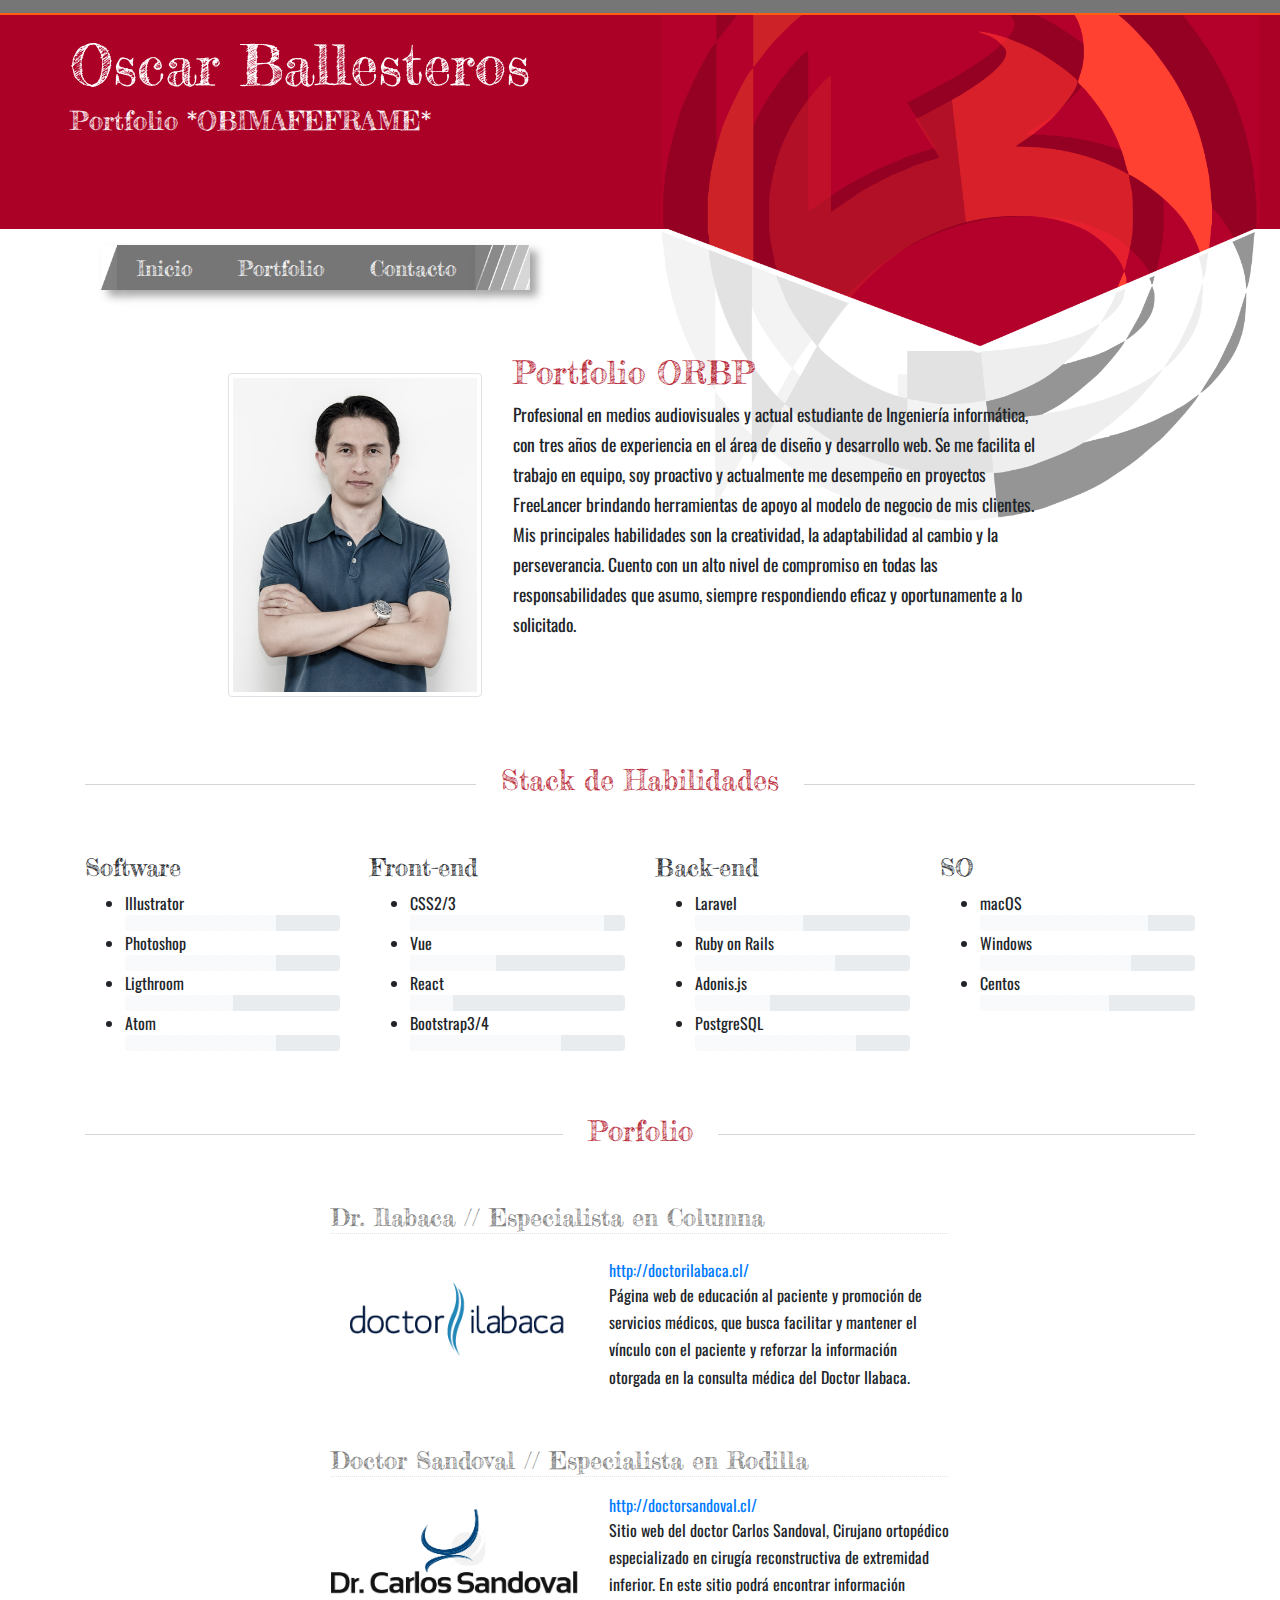
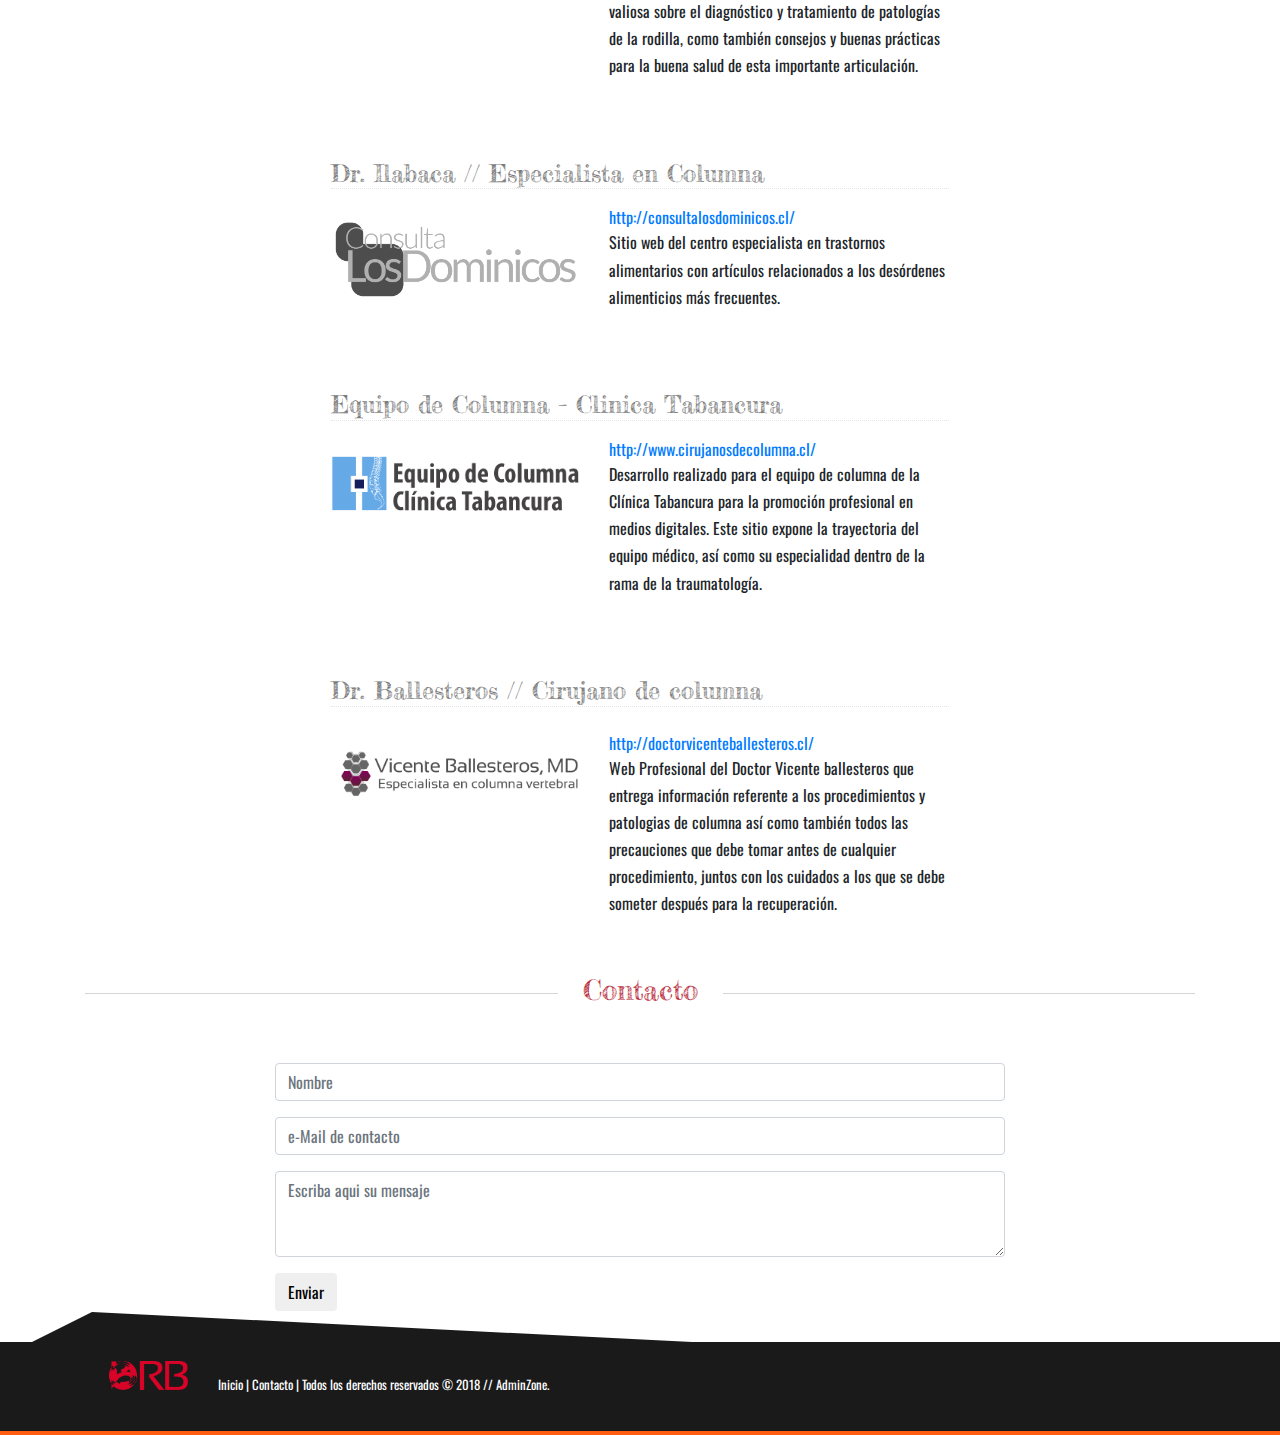
<file: index.html>
<!DOCTYPE html>
<html lang="es">
<head>
    <meta charset="UTF-8">
    <meta name="viewport" content="width=device-width, initial-scale=1.0">
    <meta http-equiv="X-UA-Compatible" content="ie=edge">
    <title>Portfolio ORBP</title>
    <link rel="stylesheet" href="https://maxcdn.bootstrapcdn.com/bootstrap/4.0.0/css/bootstrap.min.css" integrity="sha384-Gn5384xqQ1aoWXA+058RXPxPg6fy4IWvTNh0E263XmFcJlSAwiGgFAW/dAiS6JXm" crossorigin="anonymous">
    <link rel="stylesheet" href="styles.css">
    <script src="https://code.jquery.com/jquery-3.2.1.slim.min.js" integrity="sha384-KJ3o2DKtIkvYIK3UENzmM7KCkRr/rE9/Qpg6aAZGJwFDMVNA/GpGFF93hXpG5KkN" crossorigin="anonymous"></script>
    <script src="https://cdnjs.cloudflare.com/ajax/libs/popper.js/1.12.9/umd/popper.min.js" integrity="sha384-ApNbgh9B+Y1QKtv3Rn7W3mgPxhU9K/ScQsAP7hUibX39j7fakFPskvXusvfa0b4Q" crossorigin="anonymous"></script>
    <script src="https://maxcdn.bootstrapcdn.com/bootstrap/4.0.0/js/bootstrap.min.js" integrity="sha384-JZR6Spejh4U02d8jOt6vLEHfe/JQGiRRSQQxSfFWpi1MquVdAyjUar5+76PVCmYl" crossorigin="anonymous"></script>
</head>
<body>
    <div id="line-head"></div>
    <!--header-->
    <div class="container-fluid">
        <div class="row" id="head">
            <div class="col-md-6 col-sm-7">
                <div id="title-top">
                    <h1 class="display-4">Oscar Ballesteros</h1>
                    <h2 class="lead">Portfolio *OBIMAFEFRAME*</h2>
                </div>
            </div>
            <div class="col-md-6 col-sm-5">
                <img src="img/gran-orbtic.png" alt="" id="gran-obtic">
                <img src="img/min-orbtic.png" alt="" id="min-obtic">
            </div>
        </div>
    </div>
    <!--Main content-->
    <div class="container">
        <!--Menu-->
        <div class="row justify-content-start">
            <div class="col-xs-12 col-md-10">
                <nav id="main-menu">
                    <div id="left"></div>
                    <ul>
                        <li><a href="#">Inicio</a></li>
                        <li><a href="#">Portfolio</a></li>
                        <li><a href="#">Contacto</a></li>
                    </ul>
                    <div id="right"></div>
                </nav>
            </div>
        </div>
        <!--About-->
        <div class="row justify-content-center mt-5" id="welcome">
            <div class="col-sm-12 col-md-3">
                <img src="img/orbtic.jpg" alt="Oscar René Ballesteros Plaza" class="img-thumbnail" id="autore">
            </div>
            <div class="col-sm-12 col-md-6">
                <h2>Portfolio ORBP</h2>
                <p>
                    Profesional en medios audiovisuales y actual estudiante de Ingeniería informática, con tres años de experiencia en el 
                    área de diseño y desarrollo web. Se me facilita el trabajo en equipo, soy proactivo y actualmente me desempeño en 
                    proyectos FreeLancer brindando herramientas de apoyo al modelo de negocio de mis clientes.
                    Mis principales habilidades son la creatividad, la adaptabilidad al cambio y la perseverancia. 
                    Cuento con un alto nivel de compromiso en todas las responsabilidades que asumo, siempre 
                    respondiendo eficaz y oportunamente a lo solicitado.
                </p>
            </div>
        </div>
        <!--Skills-->
        <div class="row">
            <div class="col-sm-12 mt-5 mb-5">
                <h3 class="title-section text-center"><span>Stack de Habilidades</span></h3>
                <div class="row  mt-5">
                    <div class="col-md-3 col-sm-12">
                        <h4>Software</h4>
                        <ul>
                            <li class="advance">Illustrator
                                <div class="progress">
                                    <div class="progress-bar progress-bar-animated progress-bar-striped bg-light" role="progressbar" style="width: 70%" aria-valuenow="10" aria-valuemin="0" aria-valuemax="100"></div>
                                </div>
                            </li>
                            <li class="advance">Photoshop
                                <div class="progress">
                                    <div class="progress-bar progress-bar-animated progress-bar-striped bg-light" role="progressbar" style="width: 70%" aria-valuenow="10" aria-valuemin="0" aria-valuemax="100"></div>
                                </div>
                            </li>
                            <li class="advance">Ligthroom
                                <div class="progress">
                                    <div class="progress-bar progress-bar-animated progress-bar-striped bg-light" role="progressbar" style="width: 50%" aria-valuenow="10" aria-valuemin="0" aria-valuemax="100"></div>
                                 </div>
                            </li>
                            <li class="advance">Atom
                                <div class="progress">
                                    <div class="progress-bar progress-bar-animated progress-bar-striped bg-light" role="progressbar" style="width: 70%" aria-valuenow="10" aria-valuemin="0" aria-valuemax="100"></div>
                                </div>
                            </li>
                        </ul>
                    </div>
                    <div class="col-md-3 col-sm-12">
                        <h4>Front-end</h4>
                        <ul>
                            <li>CSS2/3
                                <div class="progress">
                                    <div class="progress-bar progress-bar-animated progress-bar-striped bg-light" role="progressbar" style="width: 90%" aria-valuenow="10" aria-valuemin="0" aria-valuemax="100"></div>
                                </div>
                            </li>
                            <li>Vue
                                <div class="progress">
                                    <div class="progress-bar progress-bar-animated progress-bar-striped bg-light" role="progressbar" style="width: 40%" aria-valuenow="10" aria-valuemin="0" aria-valuemax="100"></div>
                                </div>
                            </li>
                            <li>React
                                <div class="progress">
                                    <div class="progress-bar progress-bar-animated progress-bar-striped bg-light" role="progressbar" style="width: 20%" aria-valuenow="10" aria-valuemin="0" aria-valuemax="100"></div>
                                </div>
                            </li>
                            <li>Bootstrap3/4
                                <div class="progress">
                                    <div class="progress-bar progress-bar-animated progress-bar-striped bg-light" role="progressbar" style="width: 70%" aria-valuenow="10" aria-valuemin="0" aria-valuemax="100"></div>
                                </div>        
                            </li>
                        </ul>
                    </div>
                    <div class="col-md-3 col-sm-12">
                        <h4>Back-end</h4>
                        <ul>
                            <li>Laravel
                                <div class="progress">
                                    <div class="progress-bar progress-bar-animated progress-bar-striped bg-light" role="progressbar" style="width: 50%" aria-valuenow="10" aria-valuemin="0" aria-valuemax="100"></div>
                                </div>  
                            </li>
                            <li>Ruby on Rails
                                <div class="progress">
                                    <div class="progress-bar progress-bar-animated progress-bar-striped bg-light" role="progressbar" style="width: 65%" aria-valuenow="10" aria-valuemin="0" aria-valuemax="100"></div>
                                </div>  
                            </li>
                            <li>Adonis.js
                                <div class="progress">
                                    <div class="progress-bar progress-bar-animated progress-bar-striped bg-light" role="progressbar" style="width:35%" aria-valuenow="10" aria-valuemin="0" aria-valuemax="100"></div>
                                </div>  
                            </li>
                            <li>PostgreSQL
                                <div class="progress">
                                    <div class="progress-bar progress-bar-animated progress-bar-striped bg-light" role="progressbar" style="width: 75%" aria-valuenow="10" aria-valuemin="0" aria-valuemax="100"></div>
                                </div>  
                            </li>
                        </ul>
                    </div>
                    <div class="col-md-3 col-sm-12">
                        <h4>SO</h4>
                        <ul>
                            <li>macOS
                                <div class="progress">
                                    <div class="progress-bar progress-bar-animated progress-bar-striped bg-light" role="progressbar" style="width: 78%" aria-valuenow="10" aria-valuemin="0" aria-valuemax="100"></div>
                                </div>  
                            </li>
                            <li>Windows
                                <div class="progress">
                                    <div class="progress-bar progress-bar-animated progress-bar-striped bg-light" role="progressbar" style="width: 70%" aria-valuenow="10" aria-valuemin="0" aria-valuemax="100"></div>
                                </div>  
                            </li>
                            <li>Centos
                                <div class="progress">
                                    <div class="progress-bar progress-bar-animated progress-bar-striped bg-light" role="progressbar" style="width: 60%" aria-valuenow="10" aria-valuemin="0" aria-valuemax="100"></div>
                                </div>  
                            </li>
                        </ul>
                    </div>
                </div>
            </div>
        </div>
        <!--Porfolio-->
        <h3 class="title-section text-center"><span>Porfolio</span></h3>

        <div class="row portfolio">
            <div class="col-sm-12">
                <div class="row justify-content-center">
                    <div class="col-md-7 mb-3">
                        <h4>Dr. Ilabaca // Especialista en Columna</h4>
                    </div>
                    <div class="w-100"></div>
                    <div class="col-sm-12 col-md-3">
                        <img src="img/logo/l-dfi.png" alt="" class="img-fluid">
                    </div>
                    <div class="col-md-4 mb-4">
                        <a href="http://doctorilabaca.cl/">http://doctorilabaca.cl/</a>
                        <p>
                            Página web de educación al paciente y promoción de servicios médicos,
                            que busca facilitar y mantener el vínculo con el paciente y reforzar
                            la información otorgada en la consulta médica del Doctor Ilabaca.
                        </p>
                    </div>

                </div>
            </div>
        </div>

        <div class="row portfolio">
            <div class="col-sm-12">
                <div class="row justify-content-center">
                    <div class="col-md-7 mb-2">
                        <h4>Doctor Sandoval // Especialista en Rodilla</h4>
                    </div>
                    <div class="w-100"></div>
                    <div class="col-md-3">
                        <img src="img/logo/l-drs.png" alt="" class="img-fluid">
                    </div>
                    <div class="col-md-4 mb-5">
                        <a href="http://doctorsandoval.cl/">http://doctorsandoval.cl/</a>
                        <p>
                            Sitio web del doctor Carlos Sandoval, Cirujano ortopédico especializado en cirugía reconstructiva
                            de extremidad inferior. En este sitio podrá encontrar información valiosa sobre el diagnóstico y
                            tratamiento de patologías de la rodilla, como también consejos y buenas prácticas para
                            la buena salud de esta importante articulación.
                        </p>
                    </div>

                </div>
            </div>
        </div>

        <div class="row portfolio">
            <div class="col-sm-12">
                <div class="row justify-content-center">
                    <div class="col-md-7 mb-2">
                        <h4>Dr. Ilabaca // Especialista en Columna</h4>
                    </div>
                    <div class="w-100"></div>
                    <div class="col-md-3">
                        <img src="img/logo/l-dominicos.png" alt="" class="img-fluid">
                    </div>
                    <div class="col-md-4 mb-5">
                        <a href="http://consultalosdominicos.cl/">http://consultalosdominicos.cl/</a>
                        <p>
                            Sitio web del centro especialista en trastornos alimentarios con artículos relacionados a
                            los desórdenes alimenticios más frecuentes.
                        </p>
                    </div>

                </div>
            </div>
        </div>

        <div class="row portfolio">
            <div class="col-sm-12">
                <div class="row justify-content-center">
                    <div class="col-md-7 mb-2">
                        <h4>Equipo de Columna – Clinica Tabancura</h4>
                    </div>
                    <div class="w-100"></div>
                    <div class="col-md-3">
                        <img src="img/logo/l-taba.png" alt="" class="img-fluid">
                    </div>
                    <div class="col-md-4 mb-5">
                        <a href="http://www.cirujanosdecolumna.cl/">http://www.cirujanosdecolumna.cl/</a>
                        <p>
                            Desarrollo realizado para el equipo de columna de la Clínica Tabancura para la promoción
                            profesional en medios digitales. Este sitio expone la trayectoria del equipo médico,
                            así como su especialidad dentro de la rama de la traumatología.
                        </p>
                    </div>

                </div>
            </div>
        </div>

        <div class="row portfolio">
            <div class="col-sm-12">
                <div class="row justify-content-center">
                    <div class="col-md-7 mb-3">
                        <h4>Dr. Ballesteros // Cirujano de columna</h4>
                    </div>
                    <div class="w-100"></div>
                    <div class="col-md-3">
                        <img src="img/logo/l-jvb.png" alt="" class="img-fluid">
                    </div>
                    <div class="col-md-4 mb-4">
                        <a href="http://doctorvicenteballesteros.cl/">http://doctorvicenteballesteros.cl/</a>
                        <p>
                            Web Profesional del Doctor Vicente ballesteros que entrega información referente a
                            los procedimientos y patologias de columna así como también todos las precauciones
                            que debe tomar antes de cualquier procedimiento, juntos con los cuidados a los que se
                            debe someter después para la recuperación.
                        </p>
                    </div>

                </div>
            </div>
        </div>
        <!--Contact-->
        <h3 class="title-section text-center"><span>Contacto</span></h3>
        <div class="row justify-content-center">
            <div class="col-sm-12 col-md-8">
                <form>
                    <div class="form-group">
                        <input type="input" class="form-control" id="exampleInputEmail1" aria-describedby="emailHelp" placeholder="Nombre">
                    </div>

                    <div class="form-group">
                        <input type="email" class="form-control" id="exampleInputEmail1" aria-describedby="emailHelp" placeholder="e-Mail de contacto">
                    </div>

                    <div class="form-group">
                        <textarea class="form-control" id="exampleFormControlTextarea1" rows="3" placeholder="Escriba aqui su mensaje"></textarea>
                    </div>

                    <button type="submit" class="btn btn-black">Enviar</button>
                </form>
            </div>
        </div>


    </div>
    <div id="cont-foot">
        <div id="wing"></div>
        <div id="foot" class="container-fluid">
            <div class="row justify-content-center ">
                <div class="col-md-1">
                    <img src="img/logo/logo-foot.png" alt="ORB" class="maxi">
                </div>
                <div class="col-md-9">
                    <p>Inicio | Contacto | Todos los derechos reservados © 2018 // AdminZone.</p>
                </div>
            </div>
        </div>
    </div>
    
</body>
</html>
</file>
<file: styles.css>
@import url("https://fonts.googleapis.com/css?family=Fredericka+the+Great" );
@import url("https://fonts.googleapis.com/css?family=Oswald");
body{
    font-family: 'Oswald', sans-serif;
}
#line-head {
    background: #767676;
    border-bottom: 2px solid #ff5d12;
    width: 100%;
    height: 15px;
}
#gran-obtic {
    display: block;
    margin: auto;
    max-width: 600px;
    width: 100%;
}
#min-obtic {
    display: none;
}
#head {
    background: #AB0126;
    height: 214px;
}
#head h1, #head h2 {
    color: white;
}
#head h2 {
    font-size: 1.6em;
}
#title-top {
    display: block;
    max-width: 500px;
    margin: 1em auto 0;
}
h1,h2,h3,h4,h5, #main-menu {
    font-family: 'Fredericka the Great', cursive;
}

p {
    line-height: 1.7;
}

#main-menu {
    max-width: 460px;
    text-align: center;
    padding: 0;
    margin: 1em 0;
}

#main-menu #left {
    background: url("img/nav-left.png") no-repeat 0 center;
    background-size: 17px;
    display: inline-block;
    vertical-align: top;
    margin-right: -7px;
    height: 45px;
    width: 17px;
}

#main-menu #right {
    background: url("img/nav-right.png") no-repeat 0 center;
    background-size: 56px;
    display: inline-block;
    margin-left: -7px;
    vertical-align: top;
    height: 45px;
    width: 55px;
}

#main-menu #left, #main-menu #right, #main-menu ul {
    box-shadow: 7px 6px 8px rgba(80,80,80,.5);
}

#main-menu ul {
    background: #767676;
    display: inline-block;
    vertical-align: top;
    list-style: none;
    height: 45px;
    padding: 0;
    margin: 0;
}

#main-menu ul li {
    display: inline-block;
}
#main-menu ul li a {
    color: #FFF;
    display: block;
    font-size: 1.3em;
    padding: 8px 20px;
}
#main-menu ul li a:hover {
    cursor: pointer;
}

#welcome img {
    display: block;
    margin: 1.2em auto;
}

#welcome h2 {
    color: #b92a39;

}
#welcome p {
    font-size: 1.1em;
}

.title-section {
    background: url("img/line-title.jpg") repeat-x 0 60%;
    color: #b92a39;
    margin-bottom: 2em;
}

.title-section span {
    background: white;
    padding: 0 25px;
}
.portfolio {
    margin: 1em 0;
}
.portfolio h4 {
    color: #7a7a7a;
    border-bottom: 1px dotted #e4e4e4;
    width: 100%;
}
.portfolio img {
    display: block;
    margin: 1em auto;
    max-width: 250px;
    width: 100%;
}
#cont-foot {
    overflow: hidden;
}
#wing {
    border-bottom: 30px solid #1A1A1A;
    border-left: 60px solid transparent;
    border-right:600px solid transparent;
    border-top:1px solid transparent;
    height: 0;
    width: 1px;
    margin-left: 2em;
}
#foot {
    background: #1A1A1A;
    border-bottom: 4px solid #ff5d12;
    font-size: 0.8em;
    padding: 1.5em 0;
}
#foot p {
    margin-top: 1em;
    color: #FFFFFF;
}
.maxi {
    max-width: 150px;
    width: 100%;
}
@media only screen and (max-width : 768px ) {
    #gran-obtic {
        display: none;
    }
    #min-obtic {
        display: block;
        max-width: 180px;
        width: 100%;
        margin: 1em auto;
    }
}
@media only screen and (max-width : 574px ) {
    #title-top {
        display: block;
        font-size: 0.8rem;
        text-align: center;
    }
    #title-top .display-4 {
    font-size: 2.5rem;
    }
    #min-obtic {
        display: block;
        max-width: 70px;
        width: 100%;
        margin: 0.5em auto;
    }
}
@media only screen and (max-width : 470px ) {
    #main-menu {
        margin: 0.5em 0;
    }
    #main-menu #left {
        background: url("img/nav-left.png") no-repeat 0 center;
        background-size: 17px;
        display: inline-block;
        vertical-align: top;
        margin-right: -7px;
        height: 45px;
        width: 17px;
    }

    #main-menu #right {
        display: none;
    }
    #main-menu ul {
        background: #767676;
        display: inline-block;
        vertical-align: top;
        list-style: none;
        height: 45px;
        padding: 0;
        margin: 0;
    }
    .title-section {
        margin-bottom: 1em;
    }
    #main-menu ul li {
        display: inline-block;
    }
    #main-menu ul li a {
        color: #FFF;
        display: block;
        font-size: 1.2em;
        padding: 8px 8px;
    }
    #wing {
        border-bottom: 20px solid #1A1A1A;
        border-left: 50px solid transparent;
        border-right:200px solid transparent;
        border-top:1px solid transparent;
        height: 0;
        width: 1px;
        margin-left: 0em;
    }
    #foot p {
        margin-top: 0;
        color: #FFFFFF;
    }

}
</file>
